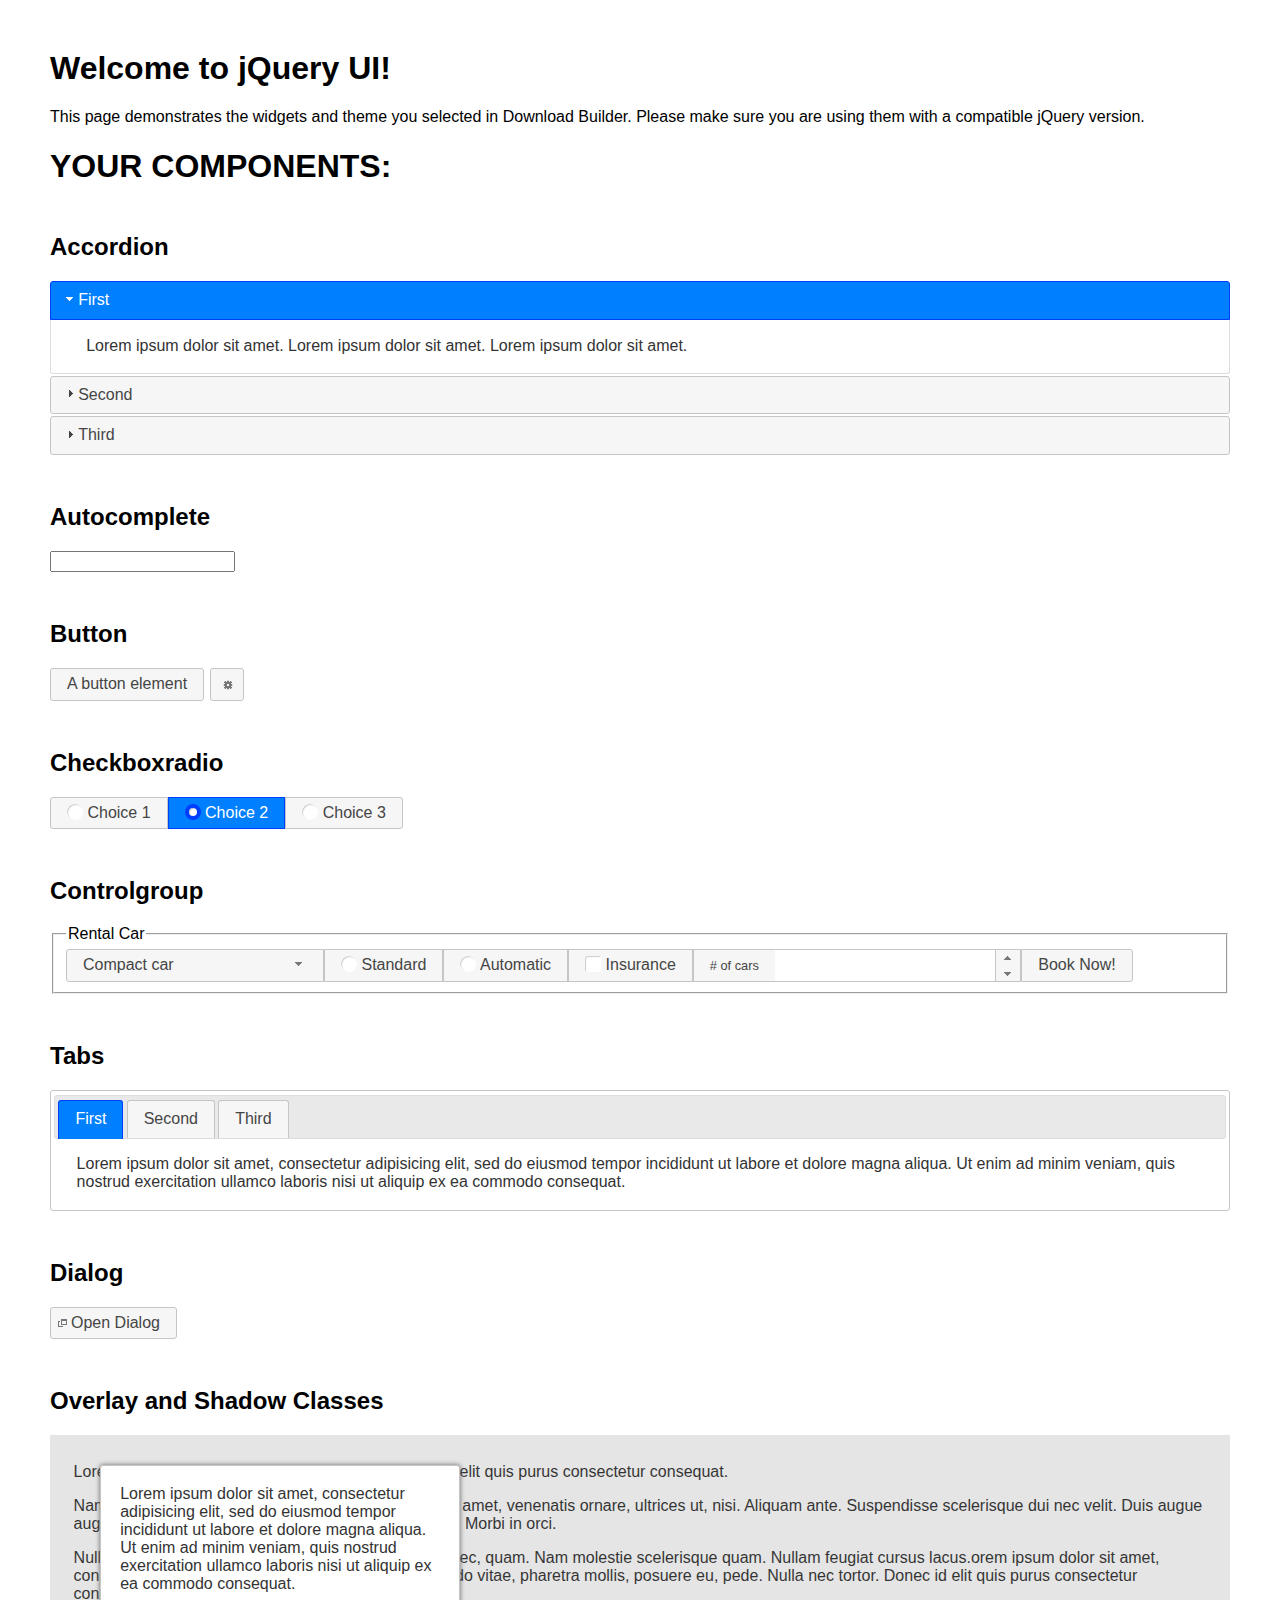
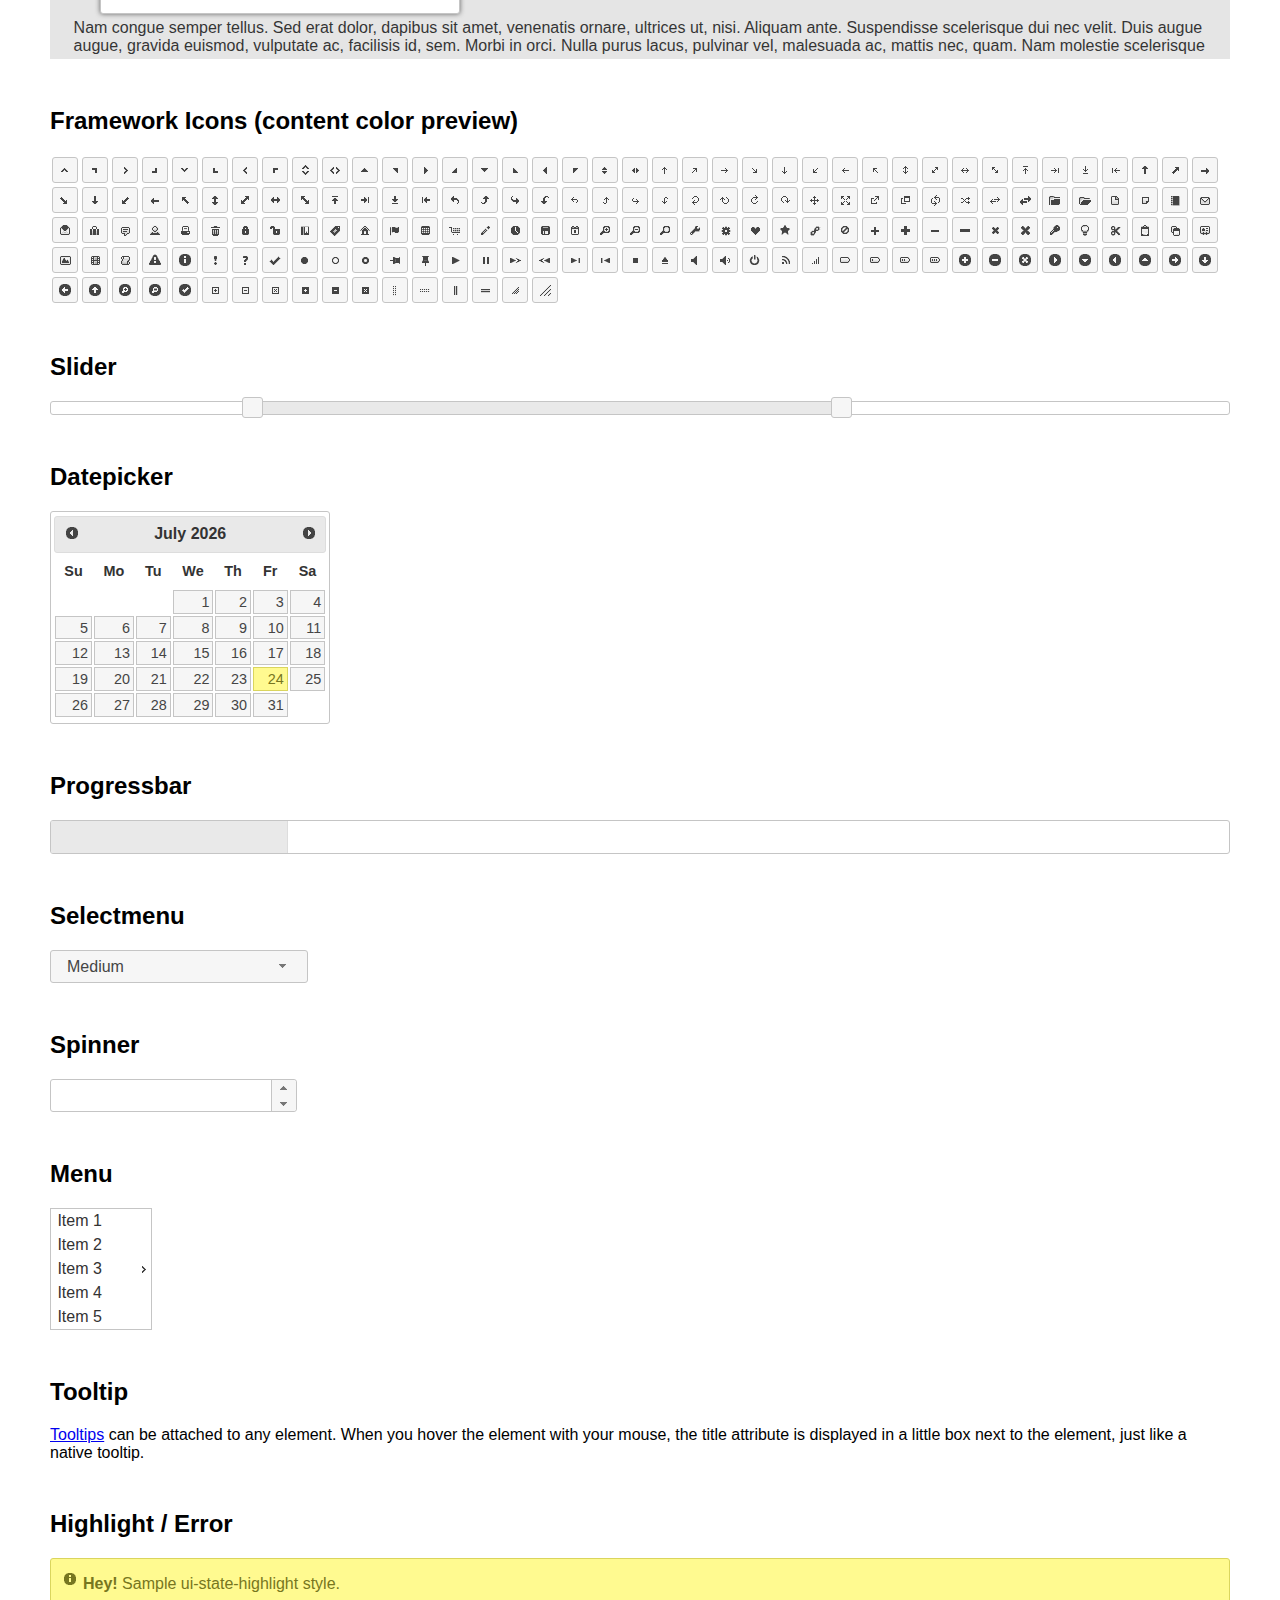
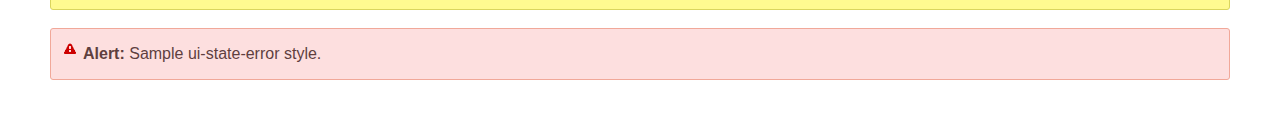
<file: assets/plugins/jquery-ui-1.12.1.custom/index.html>
<!doctype html>
<html lang="us">
<head>
	<meta charset="utf-8">
	<title>jQuery UI Example Page</title>
	<link href="jquery-ui.css" rel="stylesheet">
	<style>
	body{
		font-family: "Trebuchet MS", sans-serif;
		margin: 50px;
	}
	.demoHeaders {
		margin-top: 2em;
	}
	#dialog-link {
		padding: .4em 1em .4em 20px;
		text-decoration: none;
		position: relative;
	}
	#dialog-link span.ui-icon {
		margin: 0 5px 0 0;
		position: absolute;
		left: .2em;
		top: 50%;
		margin-top: -8px;
	}
	#icons {
		margin: 0;
		padding: 0;
	}
	#icons li {
		margin: 2px;
		position: relative;
		padding: 4px 0;
		cursor: pointer;
		float: left;
		list-style: none;
	}
	#icons span.ui-icon {
		float: left;
		margin: 0 4px;
	}
	.fakewindowcontain .ui-widget-overlay {
		position: absolute;
	}
	select {
		width: 200px;
	}
	</style>
</head>
<body>

<h1>Welcome to jQuery UI!</h1>

<div class="ui-widget">
	<p>This page demonstrates the widgets and theme you selected in Download Builder. Please make sure you are using them with a compatible jQuery version.</p>
</div>

<h1>YOUR COMPONENTS:</h1>


<!-- Accordion -->
<h2 class="demoHeaders">Accordion</h2>
<div id="accordion">
	<h3>First</h3>
	<div>Lorem ipsum dolor sit amet. Lorem ipsum dolor sit amet. Lorem ipsum dolor sit amet.</div>
	<h3>Second</h3>
	<div>Phasellus mattis tincidunt nibh.</div>
	<h3>Third</h3>
	<div>Nam dui erat, auctor a, dignissim quis.</div>
</div>



<!-- Autocomplete -->
<h2 class="demoHeaders">Autocomplete</h2>
<div>
	<input id="autocomplete" title="type &quot;a&quot;">
</div>



<!-- Button -->
<h2 class="demoHeaders">Button</h2>
<button id="button">A button element</button>
<button id="button-icon">An icon-only button</button>



<!-- Checkboxradio -->
<h2 class="demoHeaders">Checkboxradio</h2>
<form style="margin-top: 1em;">
	<div id="radioset">
		<input type="radio" id="radio1" name="radio"><label for="radio1">Choice 1</label>
		<input type="radio" id="radio2" name="radio" checked="checked"><label for="radio2">Choice 2</label>
		<input type="radio" id="radio3" name="radio"><label for="radio3">Choice 3</label>
	</div>
</form>



<!-- Controlgroup -->
<h2 class="demoHeaders">Controlgroup</h2>
<fieldset>
	<legend>Rental Car</legend>
	<div id="controlgroup">
		<select id="car-type">
			<option>Compact car</option>
			<option>Midsize car</option>
			<option>Full size car</option>
			<option>SUV</option>
			<option>Luxury</option>
			<option>Truck</option>
			<option>Van</option>
		</select>
		<label for="transmission-standard">Standard</label>
		<input type="radio" name="transmission" id="transmission-standard">
		<label for="transmission-automatic">Automatic</label>
		<input type="radio" name="transmission" id="transmission-automatic">
		<label for="insurance">Insurance</label>
		<input type="checkbox" name="insurance" id="insurance">
		<label for="horizontal-spinner" class="ui-controlgroup-label"># of cars</label>
		<input id="horizontal-spinner" class="ui-spinner-input">
		<button>Book Now!</button>
	</div>
</fieldset>



<!-- Tabs -->
<h2 class="demoHeaders">Tabs</h2>
<div id="tabs">
	<ul>
		<li><a href="#tabs-1">First</a></li>
		<li><a href="#tabs-2">Second</a></li>
		<li><a href="#tabs-3">Third</a></li>
	</ul>
	<div id="tabs-1">Lorem ipsum dolor sit amet, consectetur adipisicing elit, sed do eiusmod tempor incididunt ut labore et dolore magna aliqua. Ut enim ad minim veniam, quis nostrud exercitation ullamco laboris nisi ut aliquip ex ea commodo consequat.</div>
	<div id="tabs-2">Phasellus mattis tincidunt nibh. Cras orci urna, blandit id, pretium vel, aliquet ornare, felis. Maecenas scelerisque sem non nisl. Fusce sed lorem in enim dictum bibendum.</div>
	<div id="tabs-3">Nam dui erat, auctor a, dignissim quis, sollicitudin eu, felis. Pellentesque nisi urna, interdum eget, sagittis et, consequat vestibulum, lacus. Mauris porttitor ullamcorper augue.</div>
</div>



<h2 class="demoHeaders">Dialog</h2>
<p>
	<button id="dialog-link" class="ui-button ui-corner-all ui-widget">
		<span class="ui-icon ui-icon-newwin"></span>Open Dialog
	</button>
</p>

<h2 class="demoHeaders">Overlay and Shadow Classes</h2>
<div style="position: relative; width: 96%; height: 200px; padding:1% 2%; overflow:hidden;" class="fakewindowcontain">
	<p>Lorem ipsum dolor sit amet,  Nulla nec tortor. Donec id elit quis purus consectetur consequat. </p><p>Nam congue semper tellus. Sed erat dolor, dapibus sit amet, venenatis ornare, ultrices ut, nisi. Aliquam ante. Suspendisse scelerisque dui nec velit. Duis augue augue, gravida euismod, vulputate ac, facilisis id, sem. Morbi in orci. </p><p>Nulla purus lacus, pulvinar vel, malesuada ac, mattis nec, quam. Nam molestie scelerisque quam. Nullam feugiat cursus lacus.orem ipsum dolor sit amet, consectetur adipiscing elit. Donec libero risus, commodo vitae, pharetra mollis, posuere eu, pede. Nulla nec tortor. Donec id elit quis purus consectetur consequat. </p><p>Nam congue semper tellus. Sed erat dolor, dapibus sit amet, venenatis ornare, ultrices ut, nisi. Aliquam ante. Suspendisse scelerisque dui nec velit. Duis augue augue, gravida euismod, vulputate ac, facilisis id, sem. Morbi in orci. Nulla purus lacus, pulvinar vel, malesuada ac, mattis nec, quam. Nam molestie scelerisque quam. </p><p>Nullam feugiat cursus lacus.orem ipsum dolor sit amet, consectetur adipiscing elit. Donec libero risus, commodo vitae, pharetra mollis, posuere eu, pede. Nulla nec tortor. Donec id elit quis purus consectetur consequat. Nam congue semper tellus. Sed erat dolor, dapibus sit amet, venenatis ornare, ultrices ut, nisi. Aliquam ante. </p><p>Suspendisse scelerisque dui nec velit. Duis augue augue, gravida euismod, vulputate ac, facilisis id, sem. Morbi in orci. Nulla purus lacus, pulvinar vel, malesuada ac, mattis nec, quam. Nam molestie scelerisque quam. Nullam feugiat cursus lacus.orem ipsum dolor sit amet, consectetur adipiscing elit. Donec libero risus, commodo vitae, pharetra mollis, posuere eu, pede. Nulla nec tortor. Donec id elit quis purus consectetur consequat. Nam congue semper tellus. Sed erat dolor, dapibus sit amet, venenatis ornare, ultrices ut, nisi. </p>

	<!-- ui-dialog -->
	<div class="ui-widget-overlay ui-front"></div>
	<div style="position: absolute; width: 320px; left: 50px; top: 30px; padding: 1.2em" class="ui-widget ui-front ui-widget-content ui-corner-all ui-widget-shadow">
		Lorem ipsum dolor sit amet, consectetur adipisicing elit, sed do eiusmod tempor incididunt ut labore et dolore magna aliqua. Ut enim ad minim veniam, quis nostrud exercitation ullamco laboris nisi ut aliquip ex ea commodo consequat.
	</div>

</div>

<!-- ui-dialog -->
<div id="dialog" title="Dialog Title">
	<p>Lorem ipsum dolor sit amet, consectetur adipisicing elit, sed do eiusmod tempor incididunt ut labore et dolore magna aliqua. Ut enim ad minim veniam, quis nostrud exercitation ullamco laboris nisi ut aliquip ex ea commodo consequat.</p>
</div>



<h2 class="demoHeaders">Framework Icons (content color preview)</h2>
<ul id="icons" class="ui-widget ui-helper-clearfix">
	<li class="ui-state-default ui-corner-all" title=".ui-icon-caret-1-n"><span class="ui-icon ui-icon-caret-1-n"></span></li>
	<li class="ui-state-default ui-corner-all" title=".ui-icon-caret-1-ne"><span class="ui-icon ui-icon-caret-1-ne"></span></li>
	<li class="ui-state-default ui-corner-all" title=".ui-icon-caret-1-e"><span class="ui-icon ui-icon-caret-1-e"></span></li>
	<li class="ui-state-default ui-corner-all" title=".ui-icon-caret-1-se"><span class="ui-icon ui-icon-caret-1-se"></span></li>
	<li class="ui-state-default ui-corner-all" title=".ui-icon-caret-1-s"><span class="ui-icon ui-icon-caret-1-s"></span></li>
	<li class="ui-state-default ui-corner-all" title=".ui-icon-caret-1-sw"><span class="ui-icon ui-icon-caret-1-sw"></span></li>
	<li class="ui-state-default ui-corner-all" title=".ui-icon-caret-1-w"><span class="ui-icon ui-icon-caret-1-w"></span></li>
	<li class="ui-state-default ui-corner-all" title=".ui-icon-caret-1-nw"><span class="ui-icon ui-icon-caret-1-nw"></span></li>
	<li class="ui-state-default ui-corner-all" title=".ui-icon-caret-2-n-s"><span class="ui-icon ui-icon-caret-2-n-s"></span></li>
	<li class="ui-state-default ui-corner-all" title=".ui-icon-caret-2-e-w"><span class="ui-icon ui-icon-caret-2-e-w"></span></li>
	<li class="ui-state-default ui-corner-all" title=".ui-icon-triangle-1-n"><span class="ui-icon ui-icon-triangle-1-n"></span></li>
	<li class="ui-state-default ui-corner-all" title=".ui-icon-triangle-1-ne"><span class="ui-icon ui-icon-triangle-1-ne"></span></li>
	<li class="ui-state-default ui-corner-all" title=".ui-icon-triangle-1-e"><span class="ui-icon ui-icon-triangle-1-e"></span></li>
	<li class="ui-state-default ui-corner-all" title=".ui-icon-triangle-1-se"><span class="ui-icon ui-icon-triangle-1-se"></span></li>
	<li class="ui-state-default ui-corner-all" title=".ui-icon-triangle-1-s"><span class="ui-icon ui-icon-triangle-1-s"></span></li>
	<li class="ui-state-default ui-corner-all" title=".ui-icon-triangle-1-sw"><span class="ui-icon ui-icon-triangle-1-sw"></span></li>
	<li class="ui-state-default ui-corner-all" title=".ui-icon-triangle-1-w"><span class="ui-icon ui-icon-triangle-1-w"></span></li>
	<li class="ui-state-default ui-corner-all" title=".ui-icon-triangle-1-nw"><span class="ui-icon ui-icon-triangle-1-nw"></span></li>
	<li class="ui-state-default ui-corner-all" title=".ui-icon-triangle-2-n-s"><span class="ui-icon ui-icon-triangle-2-n-s"></span></li>
	<li class="ui-state-default ui-corner-all" title=".ui-icon-triangle-2-e-w"><span class="ui-icon ui-icon-triangle-2-e-w"></span></li>
	<li class="ui-state-default ui-corner-all" title=".ui-icon-arrow-1-n"><span class="ui-icon ui-icon-arrow-1-n"></span></li>
	<li class="ui-state-default ui-corner-all" title=".ui-icon-arrow-1-ne"><span class="ui-icon ui-icon-arrow-1-ne"></span></li>
	<li class="ui-state-default ui-corner-all" title=".ui-icon-arrow-1-e"><span class="ui-icon ui-icon-arrow-1-e"></span></li>
	<li class="ui-state-default ui-corner-all" title=".ui-icon-arrow-1-se"><span class="ui-icon ui-icon-arrow-1-se"></span></li>
	<li class="ui-state-default ui-corner-all" title=".ui-icon-arrow-1-s"><span class="ui-icon ui-icon-arrow-1-s"></span></li>
	<li class="ui-state-default ui-corner-all" title=".ui-icon-arrow-1-sw"><span class="ui-icon ui-icon-arrow-1-sw"></span></li>
	<li class="ui-state-default ui-corner-all" title=".ui-icon-arrow-1-w"><span class="ui-icon ui-icon-arrow-1-w"></span></li>
	<li class="ui-state-default ui-corner-all" title=".ui-icon-arrow-1-nw"><span class="ui-icon ui-icon-arrow-1-nw"></span></li>
	<li class="ui-state-default ui-corner-all" title=".ui-icon-arrow-2-n-s"><span class="ui-icon ui-icon-arrow-2-n-s"></span></li>
	<li class="ui-state-default ui-corner-all" title=".ui-icon-arrow-2-ne-sw"><span class="ui-icon ui-icon-arrow-2-ne-sw"></span></li>
	<li class="ui-state-default ui-corner-all" title=".ui-icon-arrow-2-e-w"><span class="ui-icon ui-icon-arrow-2-e-w"></span></li>
	<li class="ui-state-default ui-corner-all" title=".ui-icon-arrow-2-se-nw"><span class="ui-icon ui-icon-arrow-2-se-nw"></span></li>
	<li class="ui-state-default ui-corner-all" title=".ui-icon-arrowstop-1-n"><span class="ui-icon ui-icon-arrowstop-1-n"></span></li>
	<li class="ui-state-default ui-corner-all" title=".ui-icon-arrowstop-1-e"><span class="ui-icon ui-icon-arrowstop-1-e"></span></li>
	<li class="ui-state-default ui-corner-all" title=".ui-icon-arrowstop-1-s"><span class="ui-icon ui-icon-arrowstop-1-s"></span></li>
	<li class="ui-state-default ui-corner-all" title=".ui-icon-arrowstop-1-w"><span class="ui-icon ui-icon-arrowstop-1-w"></span></li>
	<li class="ui-state-default ui-corner-all" title=".ui-icon-arrowthick-1-n"><span class="ui-icon ui-icon-arrowthick-1-n"></span></li>
	<li class="ui-state-default ui-corner-all" title=".ui-icon-arrowthick-1-ne"><span class="ui-icon ui-icon-arrowthick-1-ne"></span></li>
	<li class="ui-state-default ui-corner-all" title=".ui-icon-arrowthick-1-e"><span class="ui-icon ui-icon-arrowthick-1-e"></span></li>
	<li class="ui-state-default ui-corner-all" title=".ui-icon-arrowthick-1-se"><span class="ui-icon ui-icon-arrowthick-1-se"></span></li>
	<li class="ui-state-default ui-corner-all" title=".ui-icon-arrowthick-1-s"><span class="ui-icon ui-icon-arrowthick-1-s"></span></li>
	<li class="ui-state-default ui-corner-all" title=".ui-icon-arrowthick-1-sw"><span class="ui-icon ui-icon-arrowthick-1-sw"></span></li>
	<li class="ui-state-default ui-corner-all" title=".ui-icon-arrowthick-1-w"><span class="ui-icon ui-icon-arrowthick-1-w"></span></li>
	<li class="ui-state-default ui-corner-all" title=".ui-icon-arrowthick-1-nw"><span class="ui-icon ui-icon-arrowthick-1-nw"></span></li>
	<li class="ui-state-default ui-corner-all" title=".ui-icon-arrowthick-2-n-s"><span class="ui-icon ui-icon-arrowthick-2-n-s"></span></li>
	<li class="ui-state-default ui-corner-all" title=".ui-icon-arrowthick-2-ne-sw"><span class="ui-icon ui-icon-arrowthick-2-ne-sw"></span></li>
	<li class="ui-state-default ui-corner-all" title=".ui-icon-arrowthick-2-e-w"><span class="ui-icon ui-icon-arrowthick-2-e-w"></span></li>
	<li class="ui-state-default ui-corner-all" title=".ui-icon-arrowthick-2-se-nw"><span class="ui-icon ui-icon-arrowthick-2-se-nw"></span></li>
	<li class="ui-state-default ui-corner-all" title=".ui-icon-arrowthickstop-1-n"><span class="ui-icon ui-icon-arrowthickstop-1-n"></span></li>
	<li class="ui-state-default ui-corner-all" title=".ui-icon-arrowthickstop-1-e"><span class="ui-icon ui-icon-arrowthickstop-1-e"></span></li>
	<li class="ui-state-default ui-corner-all" title=".ui-icon-arrowthickstop-1-s"><span class="ui-icon ui-icon-arrowthickstop-1-s"></span></li>
	<li class="ui-state-default ui-corner-all" title=".ui-icon-arrowthickstop-1-w"><span class="ui-icon ui-icon-arrowthickstop-1-w"></span></li>
	<li class="ui-state-default ui-corner-all" title=".ui-icon-arrowreturnthick-1-w"><span class="ui-icon ui-icon-arrowreturnthick-1-w"></span></li>
	<li class="ui-state-default ui-corner-all" title=".ui-icon-arrowreturnthick-1-n"><span class="ui-icon ui-icon-arrowreturnthick-1-n"></span></li>
	<li class="ui-state-default ui-corner-all" title=".ui-icon-arrowreturnthick-1-e"><span class="ui-icon ui-icon-arrowreturnthick-1-e"></span></li>
	<li class="ui-state-default ui-corner-all" title=".ui-icon-arrowreturnthick-1-s"><span class="ui-icon ui-icon-arrowreturnthick-1-s"></span></li>
	<li class="ui-state-default ui-corner-all" title=".ui-icon-arrowreturn-1-w"><span class="ui-icon ui-icon-arrowreturn-1-w"></span></li>
	<li class="ui-state-default ui-corner-all" title=".ui-icon-arrowreturn-1-n"><span class="ui-icon ui-icon-arrowreturn-1-n"></span></li>
	<li class="ui-state-default ui-corner-all" title=".ui-icon-arrowreturn-1-e"><span class="ui-icon ui-icon-arrowreturn-1-e"></span></li>
	<li class="ui-state-default ui-corner-all" title=".ui-icon-arrowreturn-1-s"><span class="ui-icon ui-icon-arrowreturn-1-s"></span></li>
	<li class="ui-state-default ui-corner-all" title=".ui-icon-arrowrefresh-1-w"><span class="ui-icon ui-icon-arrowrefresh-1-w"></span></li>
	<li class="ui-state-default ui-corner-all" title=".ui-icon-arrowrefresh-1-n"><span class="ui-icon ui-icon-arrowrefresh-1-n"></span></li>
	<li class="ui-state-default ui-corner-all" title=".ui-icon-arrowrefresh-1-e"><span class="ui-icon ui-icon-arrowrefresh-1-e"></span></li>
	<li class="ui-state-default ui-corner-all" title=".ui-icon-arrowrefresh-1-s"><span class="ui-icon ui-icon-arrowrefresh-1-s"></span></li>
	<li class="ui-state-default ui-corner-all" title=".ui-icon-arrow-4"><span class="ui-icon ui-icon-arrow-4"></span></li>
	<li class="ui-state-default ui-corner-all" title=".ui-icon-arrow-4-diag"><span class="ui-icon ui-icon-arrow-4-diag"></span></li>
	<li class="ui-state-default ui-corner-all" title=".ui-icon-extlink"><span class="ui-icon ui-icon-extlink"></span></li>
	<li class="ui-state-default ui-corner-all" title=".ui-icon-newwin"><span class="ui-icon ui-icon-newwin"></span></li>
	<li class="ui-state-default ui-corner-all" title=".ui-icon-refresh"><span class="ui-icon ui-icon-refresh"></span></li>
	<li class="ui-state-default ui-corner-all" title=".ui-icon-shuffle"><span class="ui-icon ui-icon-shuffle"></span></li>
	<li class="ui-state-default ui-corner-all" title=".ui-icon-transfer-e-w"><span class="ui-icon ui-icon-transfer-e-w"></span></li>
	<li class="ui-state-default ui-corner-all" title=".ui-icon-transferthick-e-w"><span class="ui-icon ui-icon-transferthick-e-w"></span></li>
	<li class="ui-state-default ui-corner-all" title=".ui-icon-folder-collapsed"><span class="ui-icon ui-icon-folder-collapsed"></span></li>
	<li class="ui-state-default ui-corner-all" title=".ui-icon-folder-open"><span class="ui-icon ui-icon-folder-open"></span></li>
	<li class="ui-state-default ui-corner-all" title=".ui-icon-document"><span class="ui-icon ui-icon-document"></span></li>
	<li class="ui-state-default ui-corner-all" title=".ui-icon-document-b"><span class="ui-icon ui-icon-document-b"></span></li>
	<li class="ui-state-default ui-corner-all" title=".ui-icon-note"><span class="ui-icon ui-icon-note"></span></li>
	<li class="ui-state-default ui-corner-all" title=".ui-icon-mail-closed"><span class="ui-icon ui-icon-mail-closed"></span></li>
	<li class="ui-state-default ui-corner-all" title=".ui-icon-mail-open"><span class="ui-icon ui-icon-mail-open"></span></li>
	<li class="ui-state-default ui-corner-all" title=".ui-icon-suitcase"><span class="ui-icon ui-icon-suitcase"></span></li>
	<li class="ui-state-default ui-corner-all" title=".ui-icon-comment"><span class="ui-icon ui-icon-comment"></span></li>
	<li class="ui-state-default ui-corner-all" title=".ui-icon-person"><span class="ui-icon ui-icon-person"></span></li>
	<li class="ui-state-default ui-corner-all" title=".ui-icon-print"><span class="ui-icon ui-icon-print"></span></li>
	<li class="ui-state-default ui-corner-all" title=".ui-icon-trash"><span class="ui-icon ui-icon-trash"></span></li>
	<li class="ui-state-default ui-corner-all" title=".ui-icon-locked"><span class="ui-icon ui-icon-locked"></span></li>
	<li class="ui-state-default ui-corner-all" title=".ui-icon-unlocked"><span class="ui-icon ui-icon-unlocked"></span></li>
	<li class="ui-state-default ui-corner-all" title=".ui-icon-bookmark"><span class="ui-icon ui-icon-bookmark"></span></li>
	<li class="ui-state-default ui-corner-all" title=".ui-icon-tag"><span class="ui-icon ui-icon-tag"></span></li>
	<li class="ui-state-default ui-corner-all" title=".ui-icon-home"><span class="ui-icon ui-icon-home"></span></li>
	<li class="ui-state-default ui-corner-all" title=".ui-icon-flag"><span class="ui-icon ui-icon-flag"></span></li>
	<li class="ui-state-default ui-corner-all" title=".ui-icon-calculator"><span class="ui-icon ui-icon-calculator"></span></li>
	<li class="ui-state-default ui-corner-all" title=".ui-icon-cart"><span class="ui-icon ui-icon-cart"></span></li>
	<li class="ui-state-default ui-corner-all" title=".ui-icon-pencil"><span class="ui-icon ui-icon-pencil"></span></li>
	<li class="ui-state-default ui-corner-all" title=".ui-icon-clock"><span class="ui-icon ui-icon-clock"></span></li>
	<li class="ui-state-default ui-corner-all" title=".ui-icon-disk"><span class="ui-icon ui-icon-disk"></span></li>
	<li class="ui-state-default ui-corner-all" title=".ui-icon-calendar"><span class="ui-icon ui-icon-calendar"></span></li>
	<li class="ui-state-default ui-corner-all" title=".ui-icon-zoomin"><span class="ui-icon ui-icon-zoomin"></span></li>
	<li class="ui-state-default ui-corner-all" title=".ui-icon-zoomout"><span class="ui-icon ui-icon-zoomout"></span></li>
	<li class="ui-state-default ui-corner-all" title=".ui-icon-search"><span class="ui-icon ui-icon-search"></span></li>
	<li class="ui-state-default ui-corner-all" title=".ui-icon-wrench"><span class="ui-icon ui-icon-wrench"></span></li>
	<li class="ui-state-default ui-corner-all" title=".ui-icon-gear"><span class="ui-icon ui-icon-gear"></span></li>
	<li class="ui-state-default ui-corner-all" title=".ui-icon-heart"><span class="ui-icon ui-icon-heart"></span></li>
	<li class="ui-state-default ui-corner-all" title=".ui-icon-star"><span class="ui-icon ui-icon-star"></span></li>
	<li class="ui-state-default ui-corner-all" title=".ui-icon-link"><span class="ui-icon ui-icon-link"></span></li>
	<li class="ui-state-default ui-corner-all" title=".ui-icon-cancel"><span class="ui-icon ui-icon-cancel"></span></li>
	<li class="ui-state-default ui-corner-all" title=".ui-icon-plus"><span class="ui-icon ui-icon-plus"></span></li>
	<li class="ui-state-default ui-corner-all" title=".ui-icon-plusthick"><span class="ui-icon ui-icon-plusthick"></span></li>
	<li class="ui-state-default ui-corner-all" title=".ui-icon-minus"><span class="ui-icon ui-icon-minus"></span></li>
	<li class="ui-state-default ui-corner-all" title=".ui-icon-minusthick"><span class="ui-icon ui-icon-minusthick"></span></li>
	<li class="ui-state-default ui-corner-all" title=".ui-icon-close"><span class="ui-icon ui-icon-close"></span></li>
	<li class="ui-state-default ui-corner-all" title=".ui-icon-closethick"><span class="ui-icon ui-icon-closethick"></span></li>
	<li class="ui-state-default ui-corner-all" title=".ui-icon-key"><span class="ui-icon ui-icon-key"></span></li>
	<li class="ui-state-default ui-corner-all" title=".ui-icon-lightbulb"><span class="ui-icon ui-icon-lightbulb"></span></li>
	<li class="ui-state-default ui-corner-all" title=".ui-icon-scissors"><span class="ui-icon ui-icon-scissors"></span></li>
	<li class="ui-state-default ui-corner-all" title=".ui-icon-clipboard"><span class="ui-icon ui-icon-clipboard"></span></li>
	<li class="ui-state-default ui-corner-all" title=".ui-icon-copy"><span class="ui-icon ui-icon-copy"></span></li>
	<li class="ui-state-default ui-corner-all" title=".ui-icon-contact"><span class="ui-icon ui-icon-contact"></span></li>
	<li class="ui-state-default ui-corner-all" title=".ui-icon-image"><span class="ui-icon ui-icon-image"></span></li>
	<li class="ui-state-default ui-corner-all" title=".ui-icon-video"><span class="ui-icon ui-icon-video"></span></li>
	<li class="ui-state-default ui-corner-all" title=".ui-icon-script"><span class="ui-icon ui-icon-script"></span></li>
	<li class="ui-state-default ui-corner-all" title=".ui-icon-alert"><span class="ui-icon ui-icon-alert"></span></li>
	<li class="ui-state-default ui-corner-all" title=".ui-icon-info"><span class="ui-icon ui-icon-info"></span></li>
	<li class="ui-state-default ui-corner-all" title=".ui-icon-notice"><span class="ui-icon ui-icon-notice"></span></li>
	<li class="ui-state-default ui-corner-all" title=".ui-icon-help"><span class="ui-icon ui-icon-help"></span></li>
	<li class="ui-state-default ui-corner-all" title=".ui-icon-check"><span class="ui-icon ui-icon-check"></span></li>
	<li class="ui-state-default ui-corner-all" title=".ui-icon-bullet"><span class="ui-icon ui-icon-bullet"></span></li>
	<li class="ui-state-default ui-corner-all" title=".ui-icon-radio-off"><span class="ui-icon ui-icon-radio-off"></span></li>
	<li class="ui-state-default ui-corner-all" title=".ui-icon-radio-on"><span class="ui-icon ui-icon-radio-on"></span></li>
	<li class="ui-state-default ui-corner-all" title=".ui-icon-pin-w"><span class="ui-icon ui-icon-pin-w"></span></li>
	<li class="ui-state-default ui-corner-all" title=".ui-icon-pin-s"><span class="ui-icon ui-icon-pin-s"></span></li>
	<li class="ui-state-default ui-corner-all" title=".ui-icon-play"><span class="ui-icon ui-icon-play"></span></li>
	<li class="ui-state-default ui-corner-all" title=".ui-icon-pause"><span class="ui-icon ui-icon-pause"></span></li>
	<li class="ui-state-default ui-corner-all" title=".ui-icon-seek-next"><span class="ui-icon ui-icon-seek-next"></span></li>
	<li class="ui-state-default ui-corner-all" title=".ui-icon-seek-prev"><span class="ui-icon ui-icon-seek-prev"></span></li>
	<li class="ui-state-default ui-corner-all" title=".ui-icon-seek-end"><span class="ui-icon ui-icon-seek-end"></span></li>
	<li class="ui-state-default ui-corner-all" title=".ui-icon-seek-first"><span class="ui-icon ui-icon-seek-first"></span></li>
	<li class="ui-state-default ui-corner-all" title=".ui-icon-stop"><span class="ui-icon ui-icon-stop"></span></li>
	<li class="ui-state-default ui-corner-all" title=".ui-icon-eject"><span class="ui-icon ui-icon-eject"></span></li>
	<li class="ui-state-default ui-corner-all" title=".ui-icon-volume-off"><span class="ui-icon ui-icon-volume-off"></span></li>
	<li class="ui-state-default ui-corner-all" title=".ui-icon-volume-on"><span class="ui-icon ui-icon-volume-on"></span></li>
	<li class="ui-state-default ui-corner-all" title=".ui-icon-power"><span class="ui-icon ui-icon-power"></span></li>
	<li class="ui-state-default ui-corner-all" title=".ui-icon-signal-diag"><span class="ui-icon ui-icon-signal-diag"></span></li>
	<li class="ui-state-default ui-corner-all" title=".ui-icon-signal"><span class="ui-icon ui-icon-signal"></span></li>
	<li class="ui-state-default ui-corner-all" title=".ui-icon-battery-0"><span class="ui-icon ui-icon-battery-0"></span></li>
	<li class="ui-state-default ui-corner-all" title=".ui-icon-battery-1"><span class="ui-icon ui-icon-battery-1"></span></li>
	<li class="ui-state-default ui-corner-all" title=".ui-icon-battery-2"><span class="ui-icon ui-icon-battery-2"></span></li>
	<li class="ui-state-default ui-corner-all" title=".ui-icon-battery-3"><span class="ui-icon ui-icon-battery-3"></span></li>
	<li class="ui-state-default ui-corner-all" title=".ui-icon-circle-plus"><span class="ui-icon ui-icon-circle-plus"></span></li>
	<li class="ui-state-default ui-corner-all" title=".ui-icon-circle-minus"><span class="ui-icon ui-icon-circle-minus"></span></li>
	<li class="ui-state-default ui-corner-all" title=".ui-icon-circle-close"><span class="ui-icon ui-icon-circle-close"></span></li>
	<li class="ui-state-default ui-corner-all" title=".ui-icon-circle-triangle-e"><span class="ui-icon ui-icon-circle-triangle-e"></span></li>
	<li class="ui-state-default ui-corner-all" title=".ui-icon-circle-triangle-s"><span class="ui-icon ui-icon-circle-triangle-s"></span></li>
	<li class="ui-state-default ui-corner-all" title=".ui-icon-circle-triangle-w"><span class="ui-icon ui-icon-circle-triangle-w"></span></li>
	<li class="ui-state-default ui-corner-all" title=".ui-icon-circle-triangle-n"><span class="ui-icon ui-icon-circle-triangle-n"></span></li>
	<li class="ui-state-default ui-corner-all" title=".ui-icon-circle-arrow-e"><span class="ui-icon ui-icon-circle-arrow-e"></span></li>
	<li class="ui-state-default ui-corner-all" title=".ui-icon-circle-arrow-s"><span class="ui-icon ui-icon-circle-arrow-s"></span></li>
	<li class="ui-state-default ui-corner-all" title=".ui-icon-circle-arrow-w"><span class="ui-icon ui-icon-circle-arrow-w"></span></li>
	<li class="ui-state-default ui-corner-all" title=".ui-icon-circle-arrow-n"><span class="ui-icon ui-icon-circle-arrow-n"></span></li>
	<li class="ui-state-default ui-corner-all" title=".ui-icon-circle-zoomin"><span class="ui-icon ui-icon-circle-zoomin"></span></li>
	<li class="ui-state-default ui-corner-all" title=".ui-icon-circle-zoomout"><span class="ui-icon ui-icon-circle-zoomout"></span></li>
	<li class="ui-state-default ui-corner-all" title=".ui-icon-circle-check"><span class="ui-icon ui-icon-circle-check"></span></li>
	<li class="ui-state-default ui-corner-all" title=".ui-icon-circlesmall-plus"><span class="ui-icon ui-icon-circlesmall-plus"></span></li>
	<li class="ui-state-default ui-corner-all" title=".ui-icon-circlesmall-minus"><span class="ui-icon ui-icon-circlesmall-minus"></span></li>
	<li class="ui-state-default ui-corner-all" title=".ui-icon-circlesmall-close"><span class="ui-icon ui-icon-circlesmall-close"></span></li>
	<li class="ui-state-default ui-corner-all" title=".ui-icon-squaresmall-plus"><span class="ui-icon ui-icon-squaresmall-plus"></span></li>
	<li class="ui-state-default ui-corner-all" title=".ui-icon-squaresmall-minus"><span class="ui-icon ui-icon-squaresmall-minus"></span></li>
	<li class="ui-state-default ui-corner-all" title=".ui-icon-squaresmall-close"><span class="ui-icon ui-icon-squaresmall-close"></span></li>
	<li class="ui-state-default ui-corner-all" title=".ui-icon-grip-dotted-vertical"><span class="ui-icon ui-icon-grip-dotted-vertical"></span></li>
	<li class="ui-state-default ui-corner-all" title=".ui-icon-grip-dotted-horizontal"><span class="ui-icon ui-icon-grip-dotted-horizontal"></span></li>
	<li class="ui-state-default ui-corner-all" title=".ui-icon-grip-solid-vertical"><span class="ui-icon ui-icon-grip-solid-vertical"></span></li>
	<li class="ui-state-default ui-corner-all" title=".ui-icon-grip-solid-horizontal"><span class="ui-icon ui-icon-grip-solid-horizontal"></span></li>
	<li class="ui-state-default ui-corner-all" title=".ui-icon-gripsmall-diagonal-se"><span class="ui-icon ui-icon-gripsmall-diagonal-se"></span></li>
	<li class="ui-state-default ui-corner-all" title=".ui-icon-grip-diagonal-se"><span class="ui-icon ui-icon-grip-diagonal-se"></span></li>
</ul>


<!-- Slider -->
<h2 class="demoHeaders">Slider</h2>
<div id="slider"></div>



<!-- Datepicker -->
<h2 class="demoHeaders">Datepicker</h2>
<div id="datepicker"></div>



<!-- Progressbar -->
<h2 class="demoHeaders">Progressbar</h2>
<div id="progressbar"></div>



<!-- Progressbar -->
<h2 class="demoHeaders">Selectmenu</h2>
<select id="selectmenu">
	<option>Slower</option>
	<option>Slow</option>
	<option selected="selected">Medium</option>
	<option>Fast</option>
	<option>Faster</option>
</select>



<!-- Spinner -->
<h2 class="demoHeaders">Spinner</h2>
<input id="spinner">



<!-- Menu -->
<h2 class="demoHeaders">Menu</h2>
<ul style="width:100px;" id="menu">
	<li><div>Item 1</div></li>
	<li><div>Item 2</div></li>
	<li><div>Item 3</div>
		<ul>
			<li><div>Item 3-1</div></li>
			<li><div>Item 3-2</div></li>
			<li><div>Item 3-3</div></li>
			<li><div>Item 3-4</div></li>
			<li><div>Item 3-5</div></li>
		</ul>
	</li>
	<li><div>Item 4</div></li>
	<li><div>Item 5</div></li>
</ul>



<!-- Tooltip -->
<h2 class="demoHeaders">Tooltip</h2>
<p id="tooltip">
	<a href="javascript:void(0)" title="That&apos;s what this widget is">Tooltips</a> can be attached to any element. When you hover
the element with your mouse, the title attribute is displayed in a little box next to the element, just like a native tooltip.
</p>


<!-- Highlight / Error -->
<h2 class="demoHeaders">Highlight / Error</h2>
<div class="ui-widget">
	<div class="ui-state-highlight ui-corner-all" style="margin-top: 20px; padding: 0 .7em;">
		<p><span class="ui-icon ui-icon-info" style="float: left; margin-right: .3em;"></span>
		<strong>Hey!</strong> Sample ui-state-highlight style.</p>
	</div>
</div>
<br>
<div class="ui-widget">
	<div class="ui-state-error ui-corner-all" style="padding: 0 .7em;">
		<p><span class="ui-icon ui-icon-alert" style="float: left; margin-right: .3em;"></span>
		<strong>Alert:</strong> Sample ui-state-error style.</p>
	</div>
</div>

<script src="external/jquery/jquery.js"></script>
<script src="jquery-ui.js"></script>
<script>

$( "#accordion" ).accordion();



var availableTags = [
	"ActionScript",
	"AppleScript",
	"Asp",
	"BASIC",
	"C",
	"C++",
	"Clojure",
	"COBOL",
	"ColdFusion",
	"Erlang",
	"Fortran",
	"Groovy",
	"Haskell",
	"Java",
	"JavaScript",
	"Lisp",
	"Perl",
	"PHP",
	"Python",
	"Ruby",
	"Scala",
	"Scheme"
];
$( "#autocomplete" ).autocomplete({
	source: availableTags
});



$( "#button" ).button();
$( "#button-icon" ).button({
	icon: "ui-icon-gear",
	showLabel: false
});



$( "#radioset" ).buttonset();



$( "#controlgroup" ).controlgroup();



$( "#tabs" ).tabs();



$( "#dialog" ).dialog({
	autoOpen: false,
	width: 400,
	buttons: [
		{
			text: "Ok",
			click: function() {
				$( this ).dialog( "close" );
			}
		},
		{
			text: "Cancel",
			click: function() {
				$( this ).dialog( "close" );
			}
		}
	]
});

// Link to open the dialog
$( "#dialog-link" ).click(function( event ) {
	$( "#dialog" ).dialog( "open" );
	event.preventDefault();
});



$( "#datepicker" ).datepicker({
	inline: true
});



$( "#slider" ).slider({
	range: true,
	values: [ 17, 67 ]
});



$( "#progressbar" ).progressbar({
	value: 20
});



$( "#spinner" ).spinner();



$( "#menu" ).menu();



$( "#tooltip" ).tooltip();



$( "#selectmenu" ).selectmenu();


// Hover states on the static widgets
$( "#dialog-link, #icons li" ).hover(
	function() {
		$( this ).addClass( "ui-state-hover" );
	},
	function() {
		$( this ).removeClass( "ui-state-hover" );
	}
);
</script>
</body>
</html>
</file>
